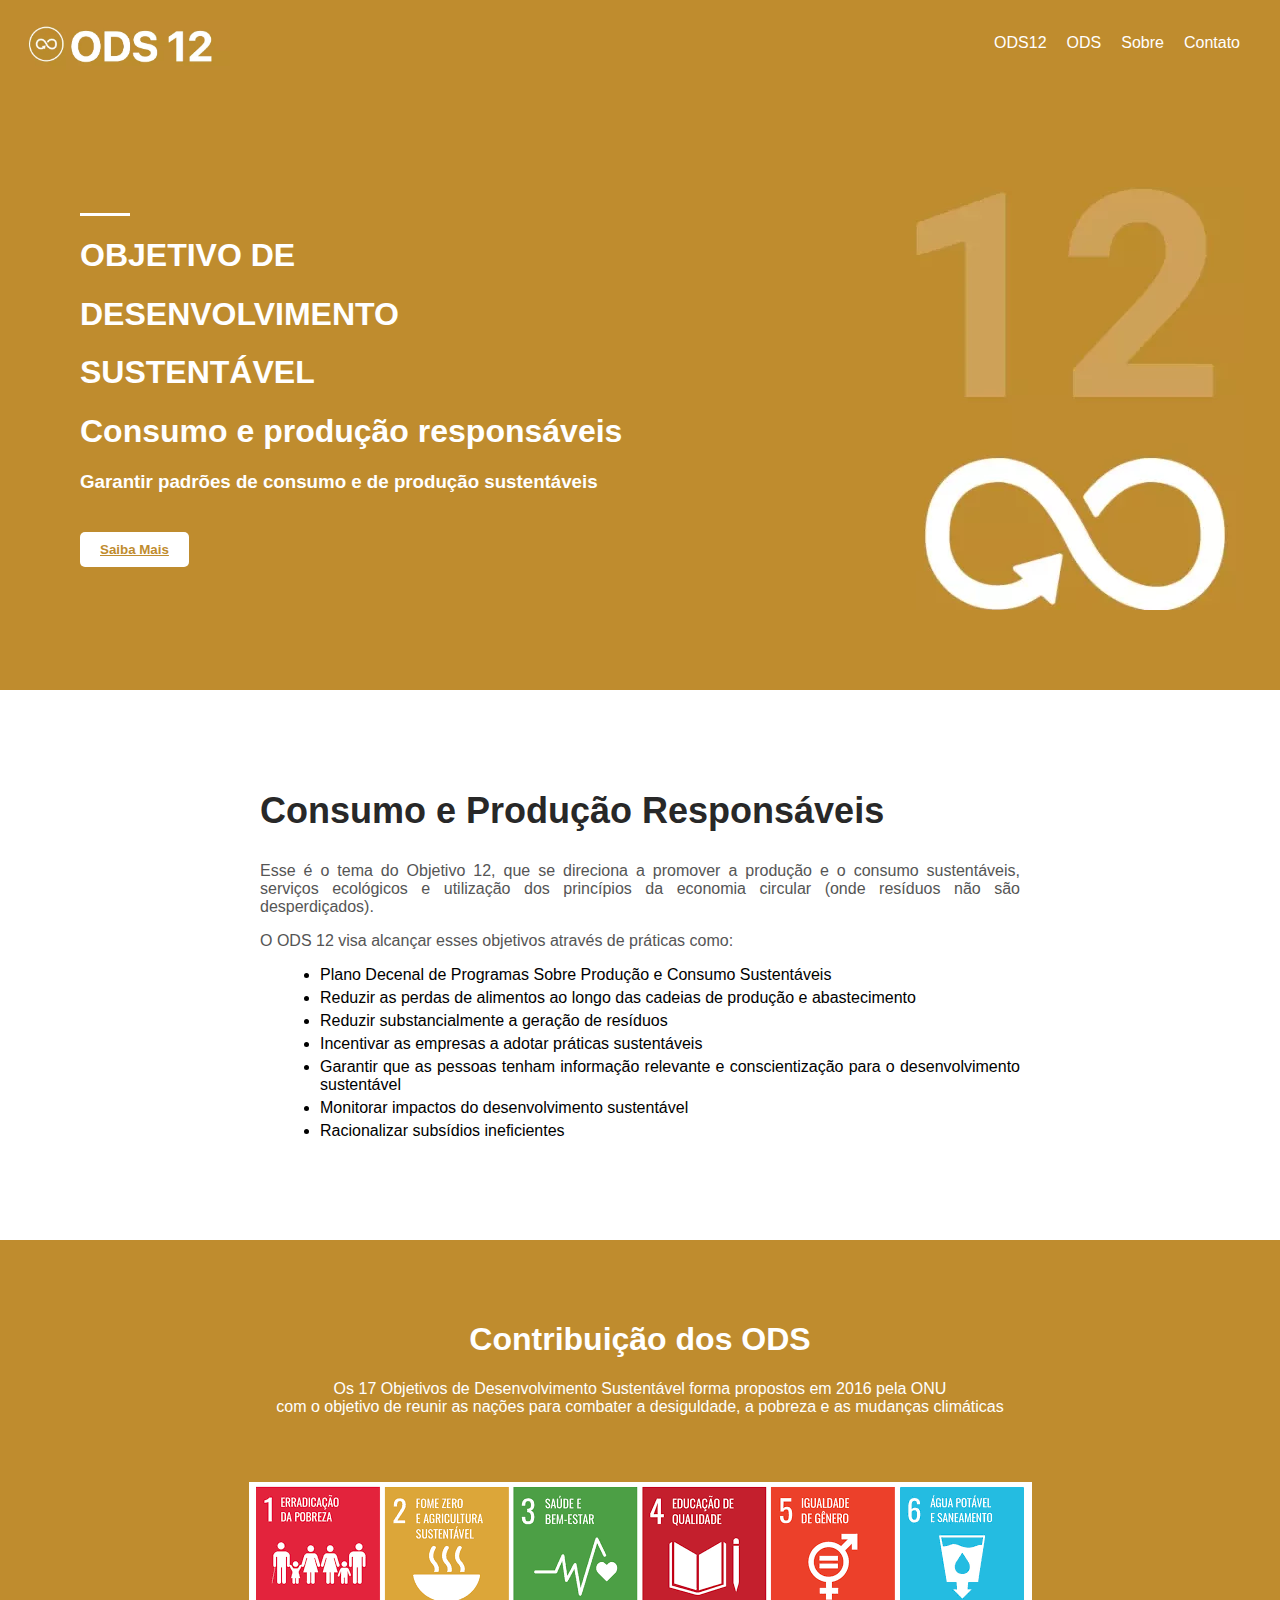
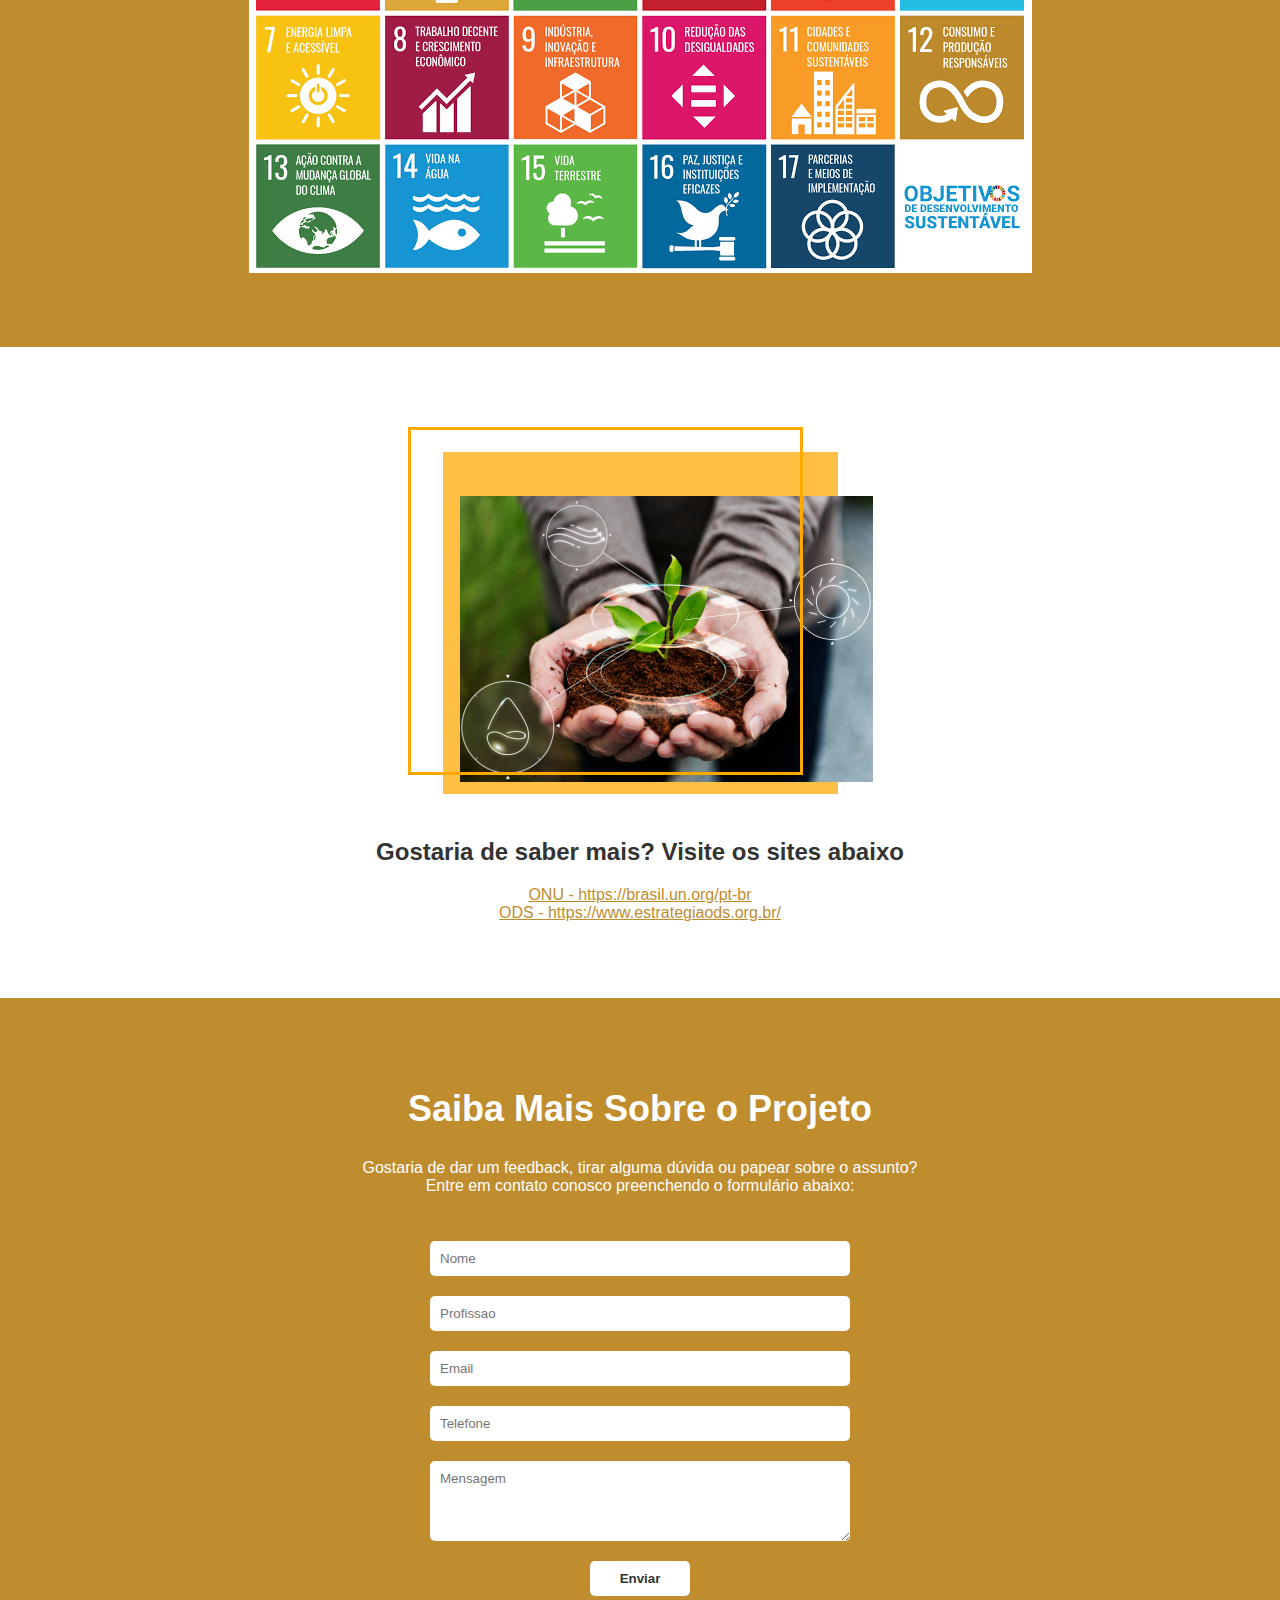
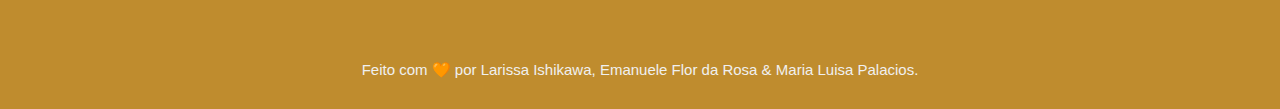
<file: index.html>
<!DOCTYPE html>
<html lang="en">

<head>
  <meta charset="UTF-8">
  <meta name="viewport" content="width=device-width, initial-scale=1.0">
  <title>ODS</title>
  <link rel="stylesheet" href="./estilos/style.css">
</head>

<body>
  <header>
    <div class="logo">
      <img src="imagens/logo.webp" alt="Icone ODS 12">
    </div>
    <nav id="menu">
      <ul>
        <li><a href="#ODS12">ODS12</a></li>
        <li><a href="#ODS">ODS</a></li>
        <li><a href="#sobre">Sobre</a></li>
        <li><a href="#contato">Contato</a></li>
      </ul>
    </nav>
  </header>

  <section id="home" class="container">
    <div class="conteudo-home">
      <div class="linha"></div>
      <h1>OBJETIVO DE</h1>
      <h1>DESENVOLVIMENTO</h1>
      <h1>SUSTENTÁVEL</h1>
      <h1>Consumo e produção responsáveis</h1>
      <h3>Garantir padrões de consumo e de produção sustentáveis</h3>
      <button><a id="saibamais" href="#ODS12">Saiba Mais</a></button>
    </div>

    <div class="imagem-home">
      <!-- <img src="./imagens/banner-home.png" alt="banner-home"> -->
      <img src="./imagens/home2.webp" alt="banner-home">
    </div>
  </section>

  <section id="ODS12">
    <div class="ODS12-content container">
        <h2 class="ODS12-titulo">Consumo e Produção Responsáveis</h2>
        <p>Esse é o tema do Objetivo 12, que se direciona a promover a produção e o consumo sustentáveis, serviços ecológicos e utilização dos princípios da economia circular (onde resíduos não são desperdiçados).</p>
        <p>O ODS 12 visa alcançar esses objetivos através de práticas como:</p>
        <ul>
            <li>Plano Decenal de Programas Sobre Produção e Consumo Sustentáveis</li>
            <li>Reduzir as perdas de alimentos ao longo das cadeias de produção e abastecimento</li>
            <li>Reduzir substancialmente a geração de resíduos</li>
            <li>Incentivar as empresas a adotar práticas sustentáveis</li>
            <li>Garantir que as pessoas tenham informação relevante e conscientização para o desenvolvimento sustentável</li>
            <li>Monitorar impactos do desenvolvimento sustentável</li>
            <li>Racionalizar subsídios ineficientes</li>
        </ul>
    </div>
    
</section>

  <section id="ODS">
    <div class="ODS-texto container">
      <h1>Contribuição dos ODS</h1>
      <p>Os 17 Objetivos de Desenvolvimento Sustentável forma propostos em 2016
        pela ONU <br> com o objetivo de reunir as nações para combater a desiguldade, a
        pobreza e as mudanças climáticas</p>
    </div>
    <div class="ODS-imagem container">
      <img src="imagens/td_ods.PNG" alt="Todas ODS's">
    </div>

  </section>

  <section id="sobre">
    <div class="sobre-content container">
      <img src="./imagens/imagem-mao.png" alt="Sobre">
      <h2>Gostaria de saber mais? Visite os sites abaixo</h2>
      <p>
        <a href="https://brasil.un.org/pt-br" name="ONU">ONU - https://brasil.un.org/pt-br</a><br>
        <a href="https://www.estrategiaods.org.br/" name="ODS">ODS - https://www.estrategiaods.org.br/</a>
      </p>
    </div>
  </section>


  <section id="contato" >
    <div class="contato-texto container">
      <h2>Saiba Mais Sobre o Projeto</h2>
      <p>Gostaria de dar um feedback, tirar alguma dúvida ou papear sobre o assunto?<br>Entre em contato conosco preenchendo o formulário abaixo:</p>
    </div>
    <form action="https://api.staticforms.xyz/submit" method="post" class="contato-form">
      <input type="hidden" name="accessKey" value="55dbb213-9f57-4793-9c74-e86090c6b853">
      <input type="text" name="name" placeholder="Nome" required>
      <input type="text" placeholder="Profissao" required>
      <input type="email" name="email" placeholder="Email" required>
      <input type="tel" name="phone" placeholder="Telefone" required>
      <textarea name="message" placeholder="Mensagem" rows="4" required></textarea>
      <input type="hidden" name="redirectTo" value="ODS/sucesso.html">
      <button type="submit">Enviar</button> 
    </form>
  </section>

  <footer class="footer">Feito com 🧡 por Larissa Ishikawa, Emanuele Flor da Rosa & Maria Luisa Palacios.</footer>
</body>

</html>
</file>
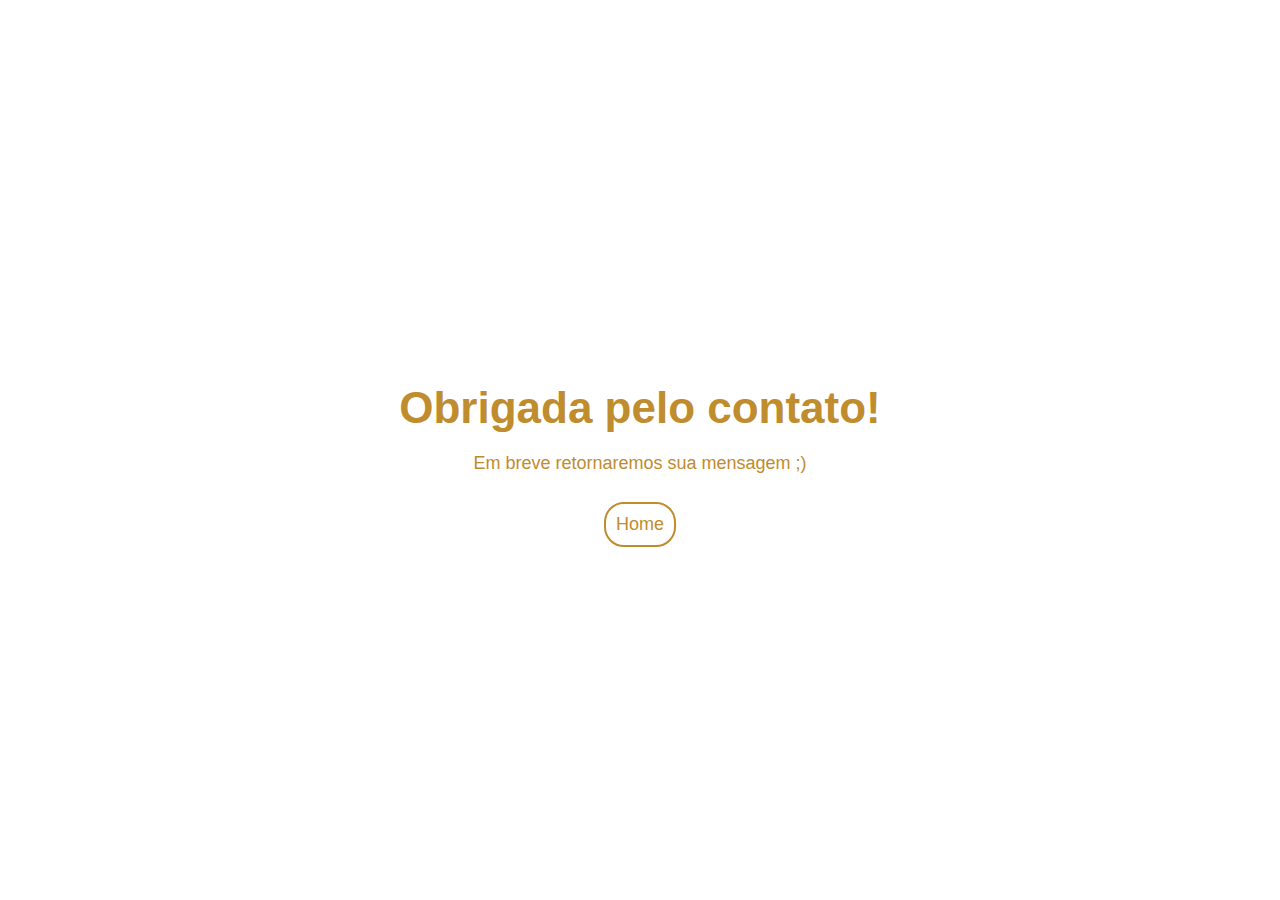
<file: sucesso.html>
<!DOCTYPE html>
<html lang="pt-br">
<head>
    <meta charset="UTF-8">
    <meta name="viewport" content="width=device-width, initial-scale=1.0">
    <title>Obrigada!</title>
    <link rel="stylesheet" href="estilos/style.css">
</head>
<body id="obrigada">
    <h1 id="tituloO">Obrigada pelo contato!</h1>
    <p id="paragO">Em breve retornaremos sua mensagem ;)</p>
    <a id="linkO" href="index.html">Home</a>
</body>
</html>
</file>
<file: estilos/style.css>
body {
    font-family: sans-serif;
    margin: 0;
    padding: 0;
    background-color: #bf8c2e;
}

header {
    background-color: #bf8c2e;
    color: #fff;
    display: flex;
    justify-content: space-between;
    align-items: center;
    padding: 20px;
}

nav ul {
    list-style: none;
    display: flex;
    margin: 0;
    padding: 0;
}

nav li {
    margin-right: 20px;
}

nav a {
    text-decoration: none;
    color: #fff;
}

/* Estilos para a logo */
.logo {
    height: 50px;
    width: 50px;
    display: flex;
}

/* Estilos para a seção home */
#home {
    color: #fff;
    display: flex;
    justify-content: space-between;
    align-items: center;
    padding: 20px;
    flex-wrap: wrap;
    min-height: 600px;
}

#saibamais {
    color: #bf8c2e;
}

.container {
    max-width: 1200px;
    margin: 0 auto;
    padding: 20px;
    box-sizing: border-box;
}

.conteudo-home {
    text-align: left;
    box-sizing: border-box;
    padding: 0 20px;
}

.imagem-home {
    justify-content: center;
    align-items: center;
    max-width: 300px;
    text-align: center;
    padding: 0 20px;
    margin-top: 20px;
}

.home h1 {
    font-size: 36px;
    line-height: 1.2;
}

.home h3 {
    font-size: 18px;
    font-weight: bold;
    margin-top: 10px;
}

button {
    background-color: #fff;
    color: #bf8c2e;
    padding: 10px 20px;
    border: none;
    border-radius: 5px;
    font-weight: bold;
    cursor: pointer;
    margin-top: 20px;
}

/* Efeito vazado com risco em cima */
h4::before {
    content: '';
    display: block;
    width: 50px;
    height: 2px;
    background-color: #fff;
    margin-top: -10px;
    margin-bottom: 10px;
}

.linha {
    width: 50px;
    height: 3px;
    background-color: #ffffff; /* Cor da linha */
}

/* Estilos para a seção ODS12 */
#ODS12 {
    background-color: #ffffff;
    min-height: 550px;
    text-align: justify;
}

.ODS12-content {
    padding-top: 70px;
    max-width: 800px;
    margin: 0 auto;
}

h2 {
    font-size: 24px;
    color: #333;
}

p {
    font-size: 16px;
    color: #555;
    margin-top: 10px;
}

ul {
    list-style-type: disc;
    margin-left: 20px;
    margin-top: 10px;
}

li {
    margin-bottom: 5px;
}

/* Estilos para a seção de ODS*/
#ODS {
    background-color: #bf8c2e;
    text-align: center;
    padding: 40px 0;
    color: #fff;
}

.ODS12-content h2 {
    color: #282828!important;
    font-size: 36px;
}

.ODS-imagem img {
    max-width: 100%;
    height: auto;
    margin: 10px;
}

.ODS-texto p {
    color: #fff;
}

/* Estilos para a seção "Sobre" */
#sobre {
    background-color: #fff;
    padding: 40px 0;
    text-align: center;
}

#sobre a {
    color: #bf8c2e;
}

.sobre-content img {
    max-width: 100%;
    height: auto;
    margin: 20px;
}

/* Estilos para a seção de contato */
#contato {
    background-color: #bf8c2e;
    color: #fff;
    text-align: center;
    padding: 40px 0;
}

.contato-texto h2 {
    color: #fff;
    font-size: 36px;
}

.contato-texto p {
    color: #fff;
}

.contato-form {
    display: flex;
    flex-direction: column;
    align-items: center;
}

.contato-form input,
.contato-form textarea,
.contato-form button {
    width: 100%;
    max-width: 400px;
    padding: 10px;
    margin: 10px 0;
    border: none;
    border-radius: 5px;
    font-family: sans-serif;
}

.contato-form textarea {
    resize: vertical;
}

.contato-form button {
    width: 100px;
    background-color: #fff;
    color: #333;
    font-weight: bold;
    cursor: pointer;
}

/* Estilos para footer */
.footer {
    display: flex;
    justify-content: center;
    background-color: #bf8c2e;
    padding:15px 0 30px;
    color: #f0f0f0;
    font-size: 15px;
}


/* Estilos para dispositivos móveis */
@media (max-width: 768px) {
    body {
        margin: 0;
        padding: 0;
        
    }
    nav ul {
        flex-direction: column;
        align-items: center;
    }
    #ODS{
        padding: 20px;
    }
    #ODS12{
        padding: 40px;
    }
    
    .home h1 {
        font-size: 24px;
    }
    
    .home h3 {
        font-size: 16px;
    }
    
    .ODS12-content p {
        font-size: 14px;
    }
    
    .ODS12-imagem img {
        width: 100%;
    }
    
    .ODS12-content {
        padding: 50px;
    }

    .ODS12-content  h2 {
        font-size: 24px;
        text-align: center;
    }
    .ODS12-content  ul {
        padding: 10px;
        text-align: left;
    }
    
    .sobre-content img{
        text-align: center;
        max-width: 300px;
    }
    
    .conteudo-home {
        text-align: center;
        width: 100%;
    }
    
    .linha {
        width: 30%;
        text-align: center;
    }
    
    .ODS12-content {
        width: 100%;
        padding: 0;
    }
    .contato-form {
        padding: 0 50px; 
    }
    .imagem-home{
        display: none;
    }
    .footer{
        font-size: 11px;
    }
}

/* Estilos para a página de agradecimento */
#obrigada {
    font-family: sans-serif;
    background-color: #fff;
    color: #bf8c2e;
    text-align: center;
    display: flex;
    flex-direction: column;
    justify-content: center;
    align-items: center;
    height: 100vh; /* Isso define a altura da página para ocupar toda a altura da tela */
}

#tituloO {
    font-weight: bold;
    font-size: 44px;
    margin-bottom: 10px;
}

#paragO {
    font-size: 18px;
    color: #bf8c2e;
    margin-top: 10px;
}

#linkO {
    color: #bf8c2e;
    background-color: #fff;
    text-decoration: none;
    font-size: 18px; 
    margin-top: 10px;
    border: 2px solid #bf8c2e;
    border-radius: 20px;
    padding: 10px;
    transition: color 0.5s, background-color 0.5s;
}

#linkO:hover {
    color: #fff;
    background-color: #bf8c2e;
}
</file>
